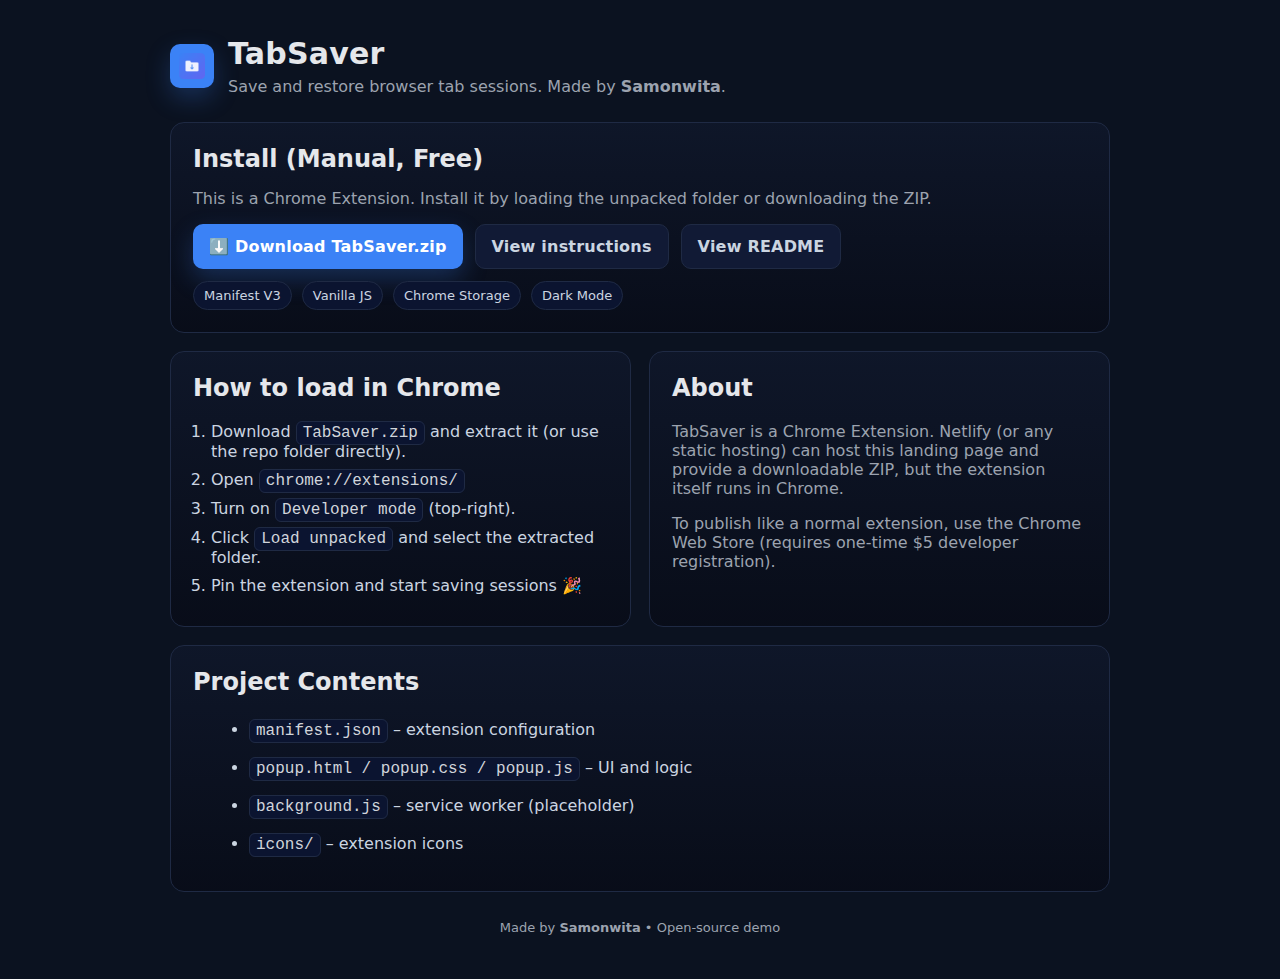
<file: index.html>
<!DOCTYPE html>
<html lang="en">
<head>
  <meta charset="utf-8" />
  <meta name="viewport" content="width=device-width,initial-scale=1" />
  <title>TabSaver – Save and Restore Tab Sessions</title>
  <link rel="icon" href="icons/icon.png" />
  <meta name="description" content="TabSaver is a Chrome extension to save and restore your browser tab sessions. Free, open-source, student-friendly." />
  <style>
    :root { --blue:#3b82f6; --gray:#6b7280; --muted:#9ca3af; --card:#0f172a; --border:#1f2a44; --bg:#0b1220; --text:#e5e7eb; }
    * { box-sizing:border-box; }
    body { margin:0; font-family:system-ui,-apple-system,Segoe UI,Roboto,Inter,Arial,sans-serif; background:var(--bg); color:var(--text); }
    .wrap { max-width:980px; margin:0 auto; padding:36px 20px 56px; }
    header { display:flex; align-items:center; gap:14px; margin-bottom:26px; }
    header .logo { width:44px; height:44px; border-radius:10px; background:var(--blue); display:grid; place-items:center; box-shadow:0 10px 25px rgba(59,130,246,.25); }
    header img { width:26px; height:26px; }
    h1 { margin:0; font-size:30px; letter-spacing:.2px; }
    .subtitle { color:var(--muted); margin:6px 0 0; }
    .grid { display:grid; grid-template-columns: 1fr; gap:18px; }
    @media(min-width:860px){ .grid{ grid-template-columns: 1fr 1fr; } }
    .card { background:linear-gradient(180deg, rgba(15,23,42,.9), rgba(8,12,24,.9)); border:1px solid var(--border); border-radius:14px; padding:22px; }
    .btn { display:inline-flex; align-items:center; gap:10px; padding:12px 16px; border-radius:10px; text-decoration:none; color:white; font-weight:700; letter-spacing:.2px; }
    .btn-primary { background:var(--blue); box-shadow:0 10px 25px rgba(59,130,246,.25); }
    .btn-primary:hover { filter:brightness(1.08); }
    .btn-secondary { background:#111a35; color:#cbd5e1; border:1px solid var(--border); }
    .btn-secondary:hover { filter:brightness(1.08); }
    ol { margin:0; padding-left:18px; }
    li { margin:9px 0; color:#cbd5e1; }
    .muted { color:var(--muted); }
    .mono { font-family: ui-monospace, SFMono-Regular, Menlo, Consolas, monospace; background:#0b1430; border:1px solid var(--border); padding:2px 6px; border-radius:6px; color:#d1d5db; }
    .stack { display:flex; gap:10px; flex-wrap:wrap; margin-top:12px; }
    .pill { border:1px solid var(--border); border-radius:999px; padding:6px 10px; color:#cbd5e1; font-size:13px; background:#0b1430; }
    footer { margin-top:28px; color:var(--muted); font-size:13px; text-align:center; }
    .hero-actions { display:flex; gap:12px; flex-wrap:wrap; margin-top:14px; }
  </style>
</head>
<body>
  <div class="wrap">
    <header>
      <div class="logo"><img src="icons/icon.png" alt="TabSaver" /></div>
      <div>
        <h1>TabSaver</h1>
        <p class="subtitle">Save and restore browser tab sessions. Made by <strong>Samonwita</strong>.</p>
      </div>
    </header>

    <section class="card" style="margin-bottom:18px;">
      <h2 style="margin:0 0 8px 0;">Install (Manual, Free)</h2>
      <p class="muted">This is a Chrome Extension. Install it by loading the unpacked folder or downloading the ZIP.</p>
      <div class="hero-actions">
        <a class="btn btn-primary" href="TabSaver.zip" download>⬇️ Download TabSaver.zip</a>
        <a class="btn btn-secondary" href="#instructions">View instructions</a>
        <a class="btn btn-secondary" href="README.md">View README</a>
      </div>
      <div class="stack">
        <span class="pill">Manifest V3</span>
        <span class="pill">Vanilla JS</span>
        <span class="pill">Chrome Storage</span>
        <span class="pill">Dark Mode</span>
      </div>
    </section>

    <div class="grid">
      <section id="instructions" class="card">
        <h2 style="margin-top:0">How to load in Chrome</h2>
        <ol>
          <li>Download <span class="mono">TabSaver.zip</span> and extract it (or use the repo folder directly).</li>
          <li>Open <span class="mono">chrome://extensions/</span></li>
          <li>Turn on <span class="mono">Developer mode</span> (top-right).</li>
          <li>Click <span class="mono">Load unpacked</span> and select the extracted folder.</li>
          <li>Pin the extension and start saving sessions 🎉</li>
        </ol>
      </section>
      <section class="card">
        <h2 style="margin-top:0">About</h2>
        <p class="muted">TabSaver is a Chrome Extension. Netlify (or any static hosting) can host this landing page and provide a downloadable ZIP, but the extension itself runs in Chrome.</p>
        <p class="muted">To publish like a normal extension, use the Chrome Web Store (requires one-time $5 developer registration).</p>
      </section>
    </div>

    <section class="card" style="margin-top:18px;">
      <h2 style="margin-top:0">Project Contents</h2>
      <ul class="muted" style="margin:8px 0 0 16px; line-height:1.7;">
        <li><span class="mono">manifest.json</span> – extension configuration</li>
        <li><span class="mono">popup.html / popup.css / popup.js</span> – UI and logic</li>
        <li><span class="mono">background.js</span> – service worker (placeholder)</li>
        <li><span class="mono">icons/</span> – extension icons</li>
      </ul>
    </section>

    <footer>Made by <strong>Samonwita</strong> • <span class="muted">Open-source demo</span></footer>
  </div>
</body>
</html>
</file>
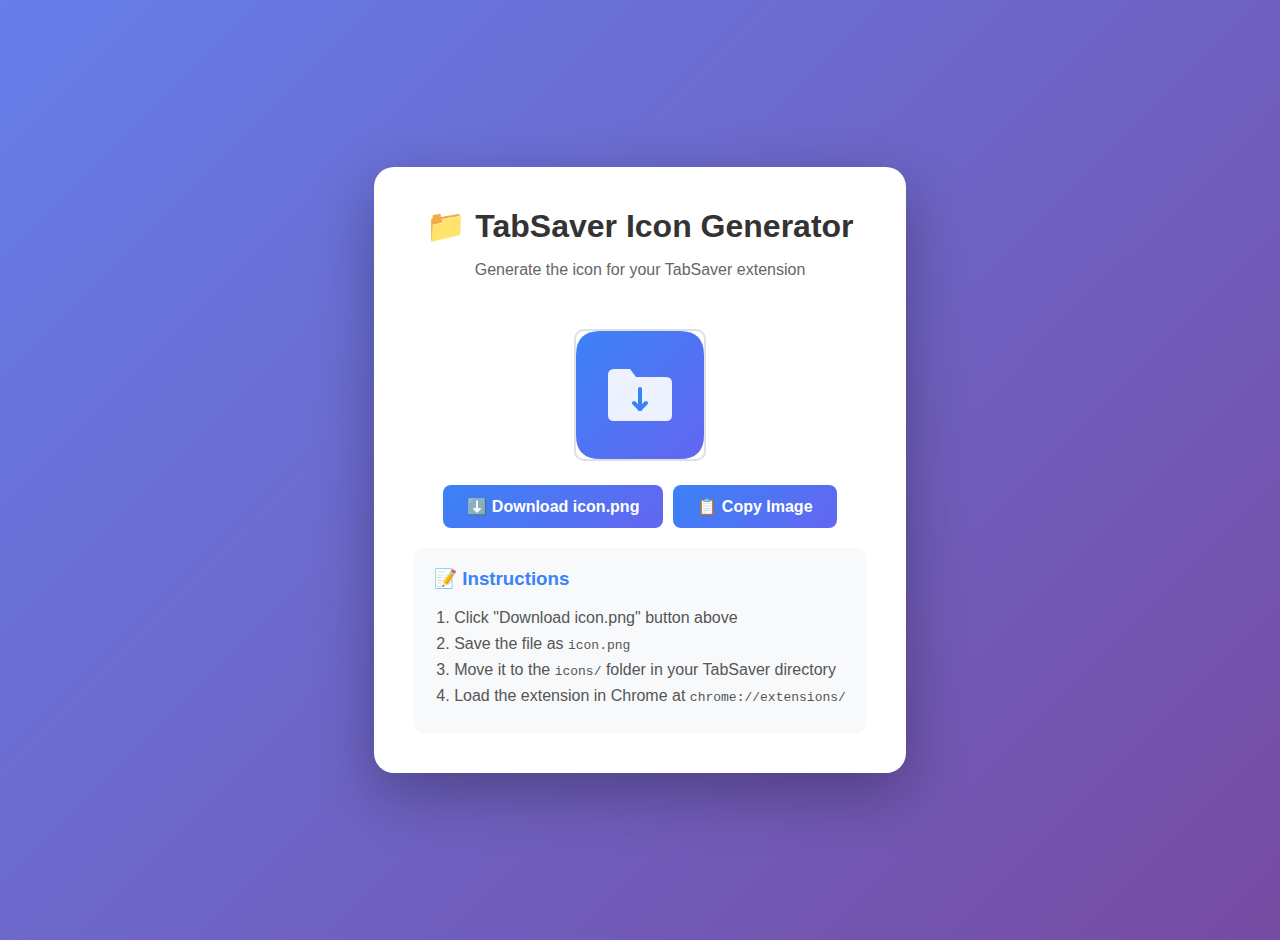
<file: icon-generator.html>
<!DOCTYPE html>
<html lang="en">
<head>
  <meta charset="UTF-8">
  <meta name="viewport" content="width=device-width, initial-scale=1.0">
  <title>TabSaver Icon Generator</title>
  <style>
    body {
      font-family: -apple-system, BlinkMacSystemFont, 'Segoe UI', sans-serif;
      display: flex;
      flex-direction: column;
      align-items: center;
      justify-content: center;
      min-height: 100vh;
      background: linear-gradient(135deg, #667eea 0%, #764ba2 100%);
      margin: 0;
      padding: 20px;
    }
    .container {
      background: white;
      border-radius: 20px;
      padding: 40px;
      box-shadow: 0 20px 60px rgba(0,0,0,0.3);
      text-align: center;
    }
    h1 {
      margin: 0 0 10px 0;
      color: #333;
    }
    p {
      color: #666;
      margin-bottom: 30px;
    }
    canvas {
      border: 2px solid #e0e0e0;
      border-radius: 10px;
      margin: 20px 0;
      cursor: pointer;
    }
    canvas:hover {
      border-color: #667eea;
    }
    .buttons {
      display: flex;
      gap: 10px;
      justify-content: center;
    }
    button {
      background: linear-gradient(135deg, #3B82F6 0%, #6366F1 100%);
      color: white;
      border: none;
      padding: 12px 24px;
      border-radius: 8px;
      font-size: 16px;
      cursor: pointer;
      font-weight: 600;
      transition: transform 0.2s;
    }
    button:hover {
      transform: translateY(-2px);
    }
    button:active {
      transform: translateY(0);
    }
    .success {
      color: #10b981;
      font-weight: 600;
      margin-top: 10px;
      opacity: 0;
      transition: opacity 0.3s;
    }
    .success.show {
      opacity: 1;
    }
    .instructions {
      text-align: left;
      background: #f8f9fa;
      padding: 20px;
      border-radius: 10px;
      margin-top: 20px;
      max-width: 500px;
    }
    .instructions h3 {
      margin-top: 0;
      color: #3B82F6;
    }
    .instructions ol {
      margin: 0;
      padding-left: 20px;
    }
    .instructions li {
      margin: 8px 0;
      color: #555;
    }
  </style>
</head>
<body>
  <div class="container">
    <h1>📁 TabSaver Icon Generator</h1>
    <p>Generate the icon for your TabSaver extension</p>
    
    <canvas id="iconCanvas" width="128" height="128"></canvas>
    
    <div class="buttons">
      <button onclick="downloadIcon()">⬇️ Download icon.png</button>
      <button onclick="copyToClipboard()">📋 Copy Image</button>
    </div>
    
    <div class="success" id="success"></div>
    
    <div class="instructions">
      <h3>📝 Instructions</h3>
      <ol>
        <li>Click "Download icon.png" button above</li>
        <li>Save the file as <code>icon.png</code></li>
        <li>Move it to the <code>icons/</code> folder in your TabSaver directory</li>
        <li>Load the extension in Chrome at <code>chrome://extensions/</code></li>
      </ol>
    </div>
  </div>

  <script>
    // Draw the icon
    const canvas = document.getElementById('iconCanvas');
    const ctx = canvas.getContext('2d');
    
    function drawIcon() {
      // Clear canvas
      ctx.clearRect(0, 0, 128, 128);
      
      // Draw rounded rectangle background with gradient
      const gradient = ctx.createLinearGradient(0, 0, 128, 128);
      gradient.addColorStop(0, '#3B82F6');
      gradient.addColorStop(1, '#6366F1');
      
      ctx.fillStyle = gradient;
      roundRect(ctx, 0, 0, 128, 128, 24);
      ctx.fill();
      
      // Draw folder icon
      ctx.fillStyle = 'rgba(255, 255, 255, 0.9)';
      ctx.beginPath();
      ctx.moveTo(32, 44);
      ctx.lineTo(32, 84);
      ctx.quadraticCurveTo(32, 90, 38, 90);
      ctx.lineTo(90, 90);
      ctx.quadraticCurveTo(96, 90, 96, 84);
      ctx.lineTo(96, 52);
      ctx.quadraticCurveTo(96, 46, 90, 46);
      ctx.lineTo(60, 46);
      ctx.lineTo(54, 38);
      ctx.lineTo(38, 38);
      ctx.quadraticCurveTo(32, 38, 32, 44);
      ctx.fill();
      
      // Draw save arrow
      ctx.strokeStyle = '#3B82F6';
      ctx.lineWidth = 4;
      ctx.lineCap = 'round';
      ctx.lineJoin = 'round';
      
      // Vertical line
      ctx.beginPath();
      ctx.moveTo(64, 58);
      ctx.lineTo(64, 78);
      ctx.stroke();
      
      // Arrow left
      ctx.beginPath();
      ctx.moveTo(64, 78);
      ctx.lineTo(58, 72);
      ctx.stroke();
      
      // Arrow right
      ctx.beginPath();
      ctx.moveTo(64, 78);
      ctx.lineTo(70, 72);
      ctx.stroke();
    }
    
    // Helper function to draw rounded rectangle
    function roundRect(ctx, x, y, width, height, radius) {
      ctx.beginPath();
      ctx.moveTo(x + radius, y);
      ctx.lineTo(x + width - radius, y);
      ctx.quadraticCurveTo(x + width, y, x + width, y + radius);
      ctx.lineTo(x + width, y + height - radius);
      ctx.quadraticCurveTo(x + width, y + height, x + width - radius, y + height);
      ctx.lineTo(x + radius, y + height);
      ctx.quadraticCurveTo(x, y + height, x, y + height - radius);
      ctx.lineTo(x, y + radius);
      ctx.quadraticCurveTo(x, y, x + radius, y);
      ctx.closePath();
    }
    
    // Download icon as PNG
    function downloadIcon() {
      canvas.toBlob(function(blob) {
        const url = URL.createObjectURL(blob);
        const a = document.createElement('a');
        a.href = url;
        a.download = 'icon.png';
        document.body.appendChild(a);
        a.click();
        document.body.removeChild(a);
        URL.revokeObjectURL(url);
        
        showSuccess('✅ Downloaded! Move it to the icons/ folder');
      });
    }
    
    // Copy image to clipboard
    async function copyToClipboard() {
      try {
        canvas.toBlob(async function(blob) {
          await navigator.clipboard.write([
            new ClipboardItem({ 'image/png': blob })
          ]);
          showSuccess('✅ Copied to clipboard!');
        });
      } catch (err) {
        showSuccess('❌ Copy failed - use Download instead');
      }
    }
    
    // Show success message
    function showSuccess(message) {
      const success = document.getElementById('success');
      success.textContent = message;
      success.classList.add('show');
      setTimeout(() => {
        success.classList.remove('show');
      }, 3000);
    }
    
    // Draw icon on load
    drawIcon();
  </script>
</body>
</html>
</file>
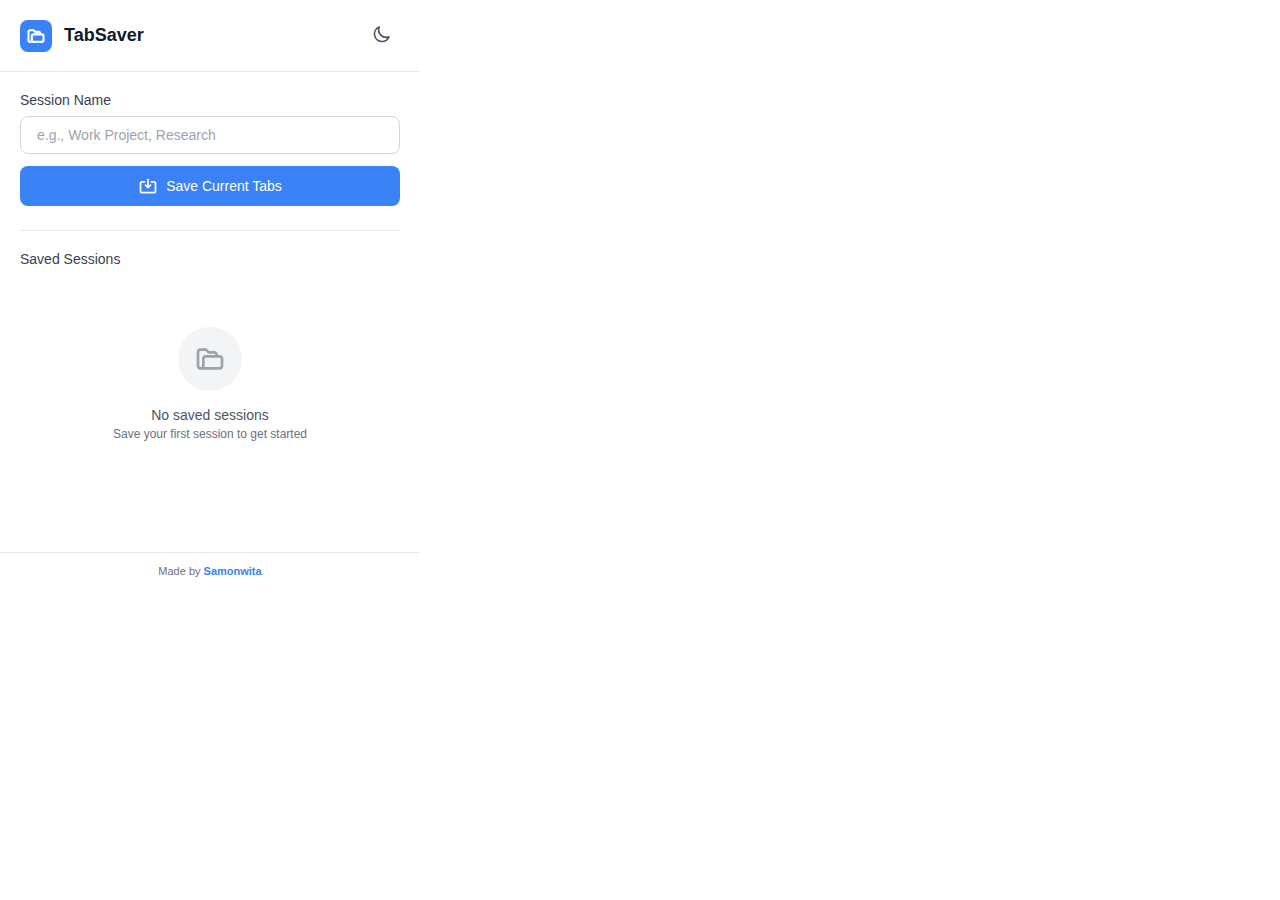
<file: popup.html>
<!DOCTYPE html>
<html lang="en">
<head>
  <meta charset="UTF-8">
  <meta name="viewport" content="width=device-width, initial-scale=1.0">
  <title>TabSaver</title>
  <!-- Link to our custom CSS file for styling -->
  <link rel="stylesheet" href="popup.css">
</head>
<body>
  
  <!-- 
    ========================================
    TABSAVER CHROME EXTENSION
    ========================================
    This is a Chrome extension that helps users save and manage their browser tabs.
    
    Features:
    - Save current open tabs as a session
    - Restore saved sessions by reopening all tabs
    - Rename sessions to organize them better
    - Delete sessions that are no longer needed
    - Dark mode support for better eye comfort
    
    Structure:
    1. Header - Contains the logo and dark mode toggle
    2. Main Content - Input field and save button
    3. Sessions List - Displays all saved sessions
    4. Rename Modal - Popup dialog for renaming sessions
  -->
  
  <!-- ========================================
       HEADER SECTION
       ========================================
       This section displays the app logo and title at the top.
       It also includes a dark mode toggle button.
  -->
  <header class="header">
    <div class="header-content">
      <!-- Left side: Logo and title -->
      <div class="header-left">
        <!-- Icon badge with folder icon (SVG) -->
        <div class="icon-badge">
          <svg class="icon" fill="none" stroke="currentColor" viewBox="0 0 24 24">
            <!-- Folder icon path - this creates the visual folder shape -->
            <path stroke-linecap="round" stroke-linejoin="round" stroke-width="2.5" d="M5 19a2 2 0 01-2-2V7a2 2 0 012-2h4l2 2h4a2 2 0 012 2v1M5 19h14a2 2 0 002-2v-5a2 2 0 00-2-2H9a2 2 0 00-2 2v5a2 2 0 01-2 2z"></path>
          </svg>
        </div>
        <!-- Main title of the extension -->
        <h1 class="title">TabSaver</h1>
      </div>
      
      <!-- Right side: Dark mode toggle button -->
      <!-- This button switches between light and dark themes -->
      <button id="darkModeToggle" class="icon-btn">
        <!-- Sun icon - shown in dark mode -->
        <svg id="sunIcon" class="icon hidden" fill="none" stroke="currentColor" viewBox="0 0 24 24">
          <path stroke-linecap="round" stroke-linejoin="round" stroke-width="2" d="M12 3v1m0 16v1m9-9h-1M4 12H3m15.364 6.364l-.707-.707M6.343 6.343l-.707-.707m12.728 0l-.707.707M6.343 17.657l-.707.707M16 12a4 4 0 11-8 0 4 4 0 018 0z"></path>
        </svg>
        <!-- Moon icon - shown in light mode (default) -->
        <svg id="moonIcon" class="icon" fill="none" stroke="currentColor" viewBox="0 0 24 24">
          <path stroke-linecap="round" stroke-linejoin="round" stroke-width="2" d="M20.354 15.354A9 9 0 018.646 3.646 9.003 9.003 0 0012 21a9.003 9.003 0 008.354-5.646z"></path>
        </svg>
      </button>
    </div>
  </header>

  <!-- ========================================
       MAIN CONTENT AREA
       ========================================
       This is where users interact with the extension.
       Contains the input field for naming sessions and the save button.
  -->
  <main class="main-content">
    
    <!-- ========================================
         SAVE SESSION SECTION
         ========================================
         Users enter a session name and click the button to save all current tabs.
    -->
    <div class="save-section">
      <!-- Label for the input field (good accessibility practice) -->
      <label class="label" for="sessionNameInput">Session Name</label>
      
      <!-- Text input where users type the session name -->
      <!-- If left empty, a default name with timestamp will be generated -->
      <input 
        type="text" 
        id="sessionNameInput" 
        placeholder="e.g., Work Project, Research" 
        class="input"
      >
      
      <!-- Button to save all currently open tabs -->
      <!-- When clicked, it triggers the saveCurrentTabs() function in popup.js -->
      <button id="saveTabsBtn" class="btn btn-primary">
        <!-- Download/save icon (SVG) -->
        <svg class="icon" fill="none" stroke="currentColor" viewBox="0 0 24 24">
          <path stroke-linecap="round" stroke-linejoin="round" stroke-width="2" d="M8 7H5a2 2 0 00-2 2v9a2 2 0 002 2h14a2 2 0 002-2V9a2 2 0 00-2-2h-3m-1 4l-3 3m0 0l-3-3m3 3V4"></path>
        </svg>
        <span>Save Current Tabs</span>
      </button>
    </div>

    <!-- Visual separator line between sections -->
    <div class="divider"></div>

    <!-- ========================================
         SAVED SESSIONS LIST
         ========================================
         This section displays all previously saved sessions.
         Sessions are created dynamically using JavaScript.
    -->
    <div class="sessions-section">
      <h2 class="section-title">Saved Sessions</h2>
      
      <!-- Container for session cards -->
      <!-- The JavaScript will add session cards here dynamically -->
      <div id="sessionsList" class="sessions-list">
        
        <!-- Empty State - Only shown when no sessions exist -->
        <!-- This provides a better user experience than showing nothing -->
        <div id="emptyState" class="empty-state">
          <div class="empty-icon">
            <!-- Folder icon for empty state -->
            <svg class="icon" fill="none" stroke="currentColor" viewBox="0 0 24 24">
              <path stroke-linecap="round" stroke-linejoin="round" stroke-width="2" d="M5 19a2 2 0 01-2-2V7a2 2 0 012-2h4l2 2h4a2 2 0 012 2v1M5 19h14a2 2 0 002-2v-5a2 2 0 00-2-2H9a2 2 0 00-2 2v5a2 2 0 01-2 2z"></path>
            </svg>
          </div>
          <p class="empty-title">No saved sessions</p>
          <p class="empty-subtitle">Save your first session to get started</p>
        </div>
      </div>
    </div>

  </main>

  <!-- ========================================
       FOOTER
       ========================================
  -->
  <footer style="text-align: center; padding: 12px; border-top: 1px solid #e5e7eb; font-size: 11px; color: #6b7280;">
    Made by <strong style="color: #3b82f6;">Samonwita</strong>
  </footer>

  <!-- ========================================
       RENAME MODAL (POPUP DIALOG)
       ========================================
       This is a modal dialog that appears when user wants to rename a session.
       It's hidden by default and shown via JavaScript when needed.
       The "hidden" class hides it initially using CSS display: none.
  -->
  <div id="renameModal" class="modal hidden">
    <div class="modal-content">
      <!-- Modal title -->
      <h3 class="modal-title">Rename Session</h3>
      
      <!-- Input field for new session name -->
      <!-- Pre-filled with current name when modal opens -->
      <input 
        type="text" 
        id="renameInput" 
        placeholder="Enter new name" 
        class="input"
      >
      
      <!-- Action buttons -->
      <div class="modal-actions">
        <!-- Cancel button - closes modal without saving changes -->
        <button id="cancelRenameBtn" class="btn btn-secondary">
          Cancel
        </button>
        <!-- Confirm button - saves the new name and updates the session -->
        <button id="confirmRenameBtn" class="btn btn-primary">
          Rename
        </button>
      </div>
    </div>
  </div>

  <!-- ========================================
       JAVASCRIPT FILE
       ========================================
       This links to our main JavaScript file that handles all the logic:
       - Saving tabs to storage
       - Loading and displaying sessions
       - Opening, renaming, and deleting sessions
       - Dark mode functionality
  -->
  <script src="popup.js"></script>
</body>
</html>
</file>
<file: popup.css>
/* ================================================================
   TABSAVER - COMPLETE STYLESHEET
   ================================================================
   
   This CSS file contains all the styling for the TabSaver extension.
   We're using plain CSS (no frameworks) for better performance and control.
   
   Main Sections:
   1. Reset & Base Styles - Browser default overrides
   2. Header - Logo and dark mode toggle
   3. Main Content - Input and button styling
   4. Session Cards - List of saved sessions
   5. Modal - Rename dialog popup
   6. Dark Mode - Styles for dark theme
   7. Animations - Smooth transitions and effects
   
   Color Scheme:
   - Primary Blue: #3b82f6
   - Gray Scale: #111827 (dark) to #f9fafb (light)
   - Success Green: #10b981
   - Error Red: #ef4444
   ================================================================ */

/* ================================================================
   RESET & BASE STYLES
   ================================================================
   These styles reset browser defaults and set up basic styling.
   This ensures consistency across different browsers.
*/

/* Universal selector - applies to all elements */
* {
  margin: 0;           /* Remove default margins */
  padding: 0;          /* Remove default padding */
  box-sizing: border-box;  /* Include padding/border in element width */
}

/* Body - Main container for our extension popup */
body {
  width: 420px;        /* Fixed width for the popup */
  height: 600px;       /* Fixed height for the popup */
  font-family: -apple-system, BlinkMacSystemFont, 'Segoe UI', 'Roboto', 'Oxygen', 'Ubuntu', sans-serif;
  /* ^^ Uses system fonts for native look on each OS */
  background: #ffffff;  /* White background */
  color: #111827;      /* Dark text color */
  overflow: hidden;    /* Prevent scrollbars on body */
}

/* ================================================================
   UTILITY CLASSES
   ================================================================
   Small helper classes that can be reused throughout the app
*/

/* Hide elements completely (used for empty states and modal) */
.hidden {
  display: none !important;  /* !important ensures it overrides other styles */
}

/* Standard icon size - used for all SVG icons */
.icon {
  width: 20px;
  height: 20px;
}

/* ================================================================
   HEADER SECTION
   ================================================================
   The header contains the app logo and dark mode toggle button.
   It stays fixed at the top of the popup.
*/

.header {
  background: #ffffff;               /* White background */
  border-bottom: 1px solid #e5e7eb; /* Subtle gray border */
  padding: 16px 20px;                /* Space around content */
}

/* Flexbox container for header content */
.header-content {
  display: flex;                      /* Use flexbox layout */
  align-items: center;                /* Vertically center items */
  justify-content: space-between;     /* Space between left and right sides */
}

/* Left side of header (logo + title) */
.header-left {
  display: flex;           /* Use flexbox */
  align-items: center;     /* Vertically center */
  gap: 12px;              /* Space between icon and title */
}

/* Square badge containing the folder icon */
.icon-badge {
  width: 32px;             /* Square dimensions */
  height: 32px;
  background: #3b82f6;     /* Blue background */
  border-radius: 8px;      /* Rounded corners */
  display: flex;           /* Use flexbox to center icon */
  align-items: center;     /* Center vertically */
  justify-content: center; /* Center horizontally */
}

/* Make the icon inside the badge white */
.icon-badge .icon {
  stroke: #ffffff;
}

/* Main "TabSaver" title */
.title {
  font-size: 18px;        /* Larger text */
  font-weight: 600;       /* Semi-bold */
  color: #111827;         /* Dark gray */
}

/* Dark mode toggle button (icon button) */
.icon-btn {
  padding: 8px;                        /* Space around icon */
  background: none;                    /* Transparent background */
  border: none;                        /* Remove default button border */
  border-radius: 8px;                  /* Rounded corners */
  cursor: pointer;                     /* Show pointer on hover */
  transition: background-color 0.2s;   /* Smooth background change */
}

/* Hover effect for icon button */
.icon-btn:hover {
  background: #f3f4f6;  /* Light gray background on hover */
}

/* Icon color inside the button */
.icon-btn .icon {
  stroke: #4b5563;  /* Medium gray */
}

/* ================================================================
   MAIN CONTENT AREA
   ================================================================
   The scrollable area containing the input field and sessions list.
   Height is calculated: 100% minus 72px (header height)
*/

.main-content {
  padding: 20px;                    /* Space around content */
  height: calc(100% - 72px - 48px); /* Full height minus header and footer */
  overflow-y: auto;                 /* Enable vertical scrolling */
}

/* ================================================================
   SAVE SESSION SECTION
   ================================================================
   Contains the input field and button for saving new sessions
*/

.save-section {
  margin-bottom: 24px;  /* Space below this section */
}

/* Label above the input field */
.label {
  display: block;           /* Takes full width */
  font-size: 14px;          /* Small text */
  font-weight: 500;         /* Medium weight */
  color: #374151;           /* Dark gray */
  margin-bottom: 8px;       /* Space below label */
}

/* Text input field styling */
.input {
  width: 100%;                    /* Full width */
  padding: 10px 16px;             /* Space inside input */
  background: #ffffff;            /* White background */
  border: 1px solid #d1d5db;      /* Gray border */
  border-radius: 8px;             /* Rounded corners */
  font-size: 14px;                /* Text size */
  color: #111827;                 /* Text color */
  transition: border-color 0.2s, box-shadow 0.2s;  /* Smooth transitions */
}

/* Placeholder text color (the hint text) */
.input::placeholder {
  color: #9ca3af;  /* Light gray */
}

/* When user clicks on the input (focus state) */
.input:focus {
  outline: none;                     /* Remove default browser outline */
  border-color: #3b82f6;             /* Blue border */
  box-shadow: 0 0 0 3px rgba(59, 130, 246, 0.1);  /* Blue glow effect */
}

.btn {
  width: 100%;
  padding: 10px 16px;
  border: none;
  border-radius: 8px;
  font-size: 14px;
  font-weight: 500;
  cursor: pointer;
  display: flex;
  align-items: center;
  justify-content: center;
  gap: 8px;
  transition: background-color 0.2s;
}

.btn-primary {
  background: #3b82f6;
  color: #ffffff;
  margin-top: 12px;
}

.btn-primary:hover {
  background: #2563eb;
}

.btn-secondary {
  background: #f3f4f6;
  color: #374151;
}

.btn-secondary:hover {
  background: #e5e7eb;
}

button:active {
  transform: scale(0.97);
}

/* Divider */
.divider {
  height: 1px;
  background: #e5e7eb;
  margin: 20px 0;
}

/* Sessions Section */
.sessions-section {
  margin-bottom: 20px;
}

.section-title {
  font-size: 14px;
  font-weight: 500;
  color: #374151;
  margin-bottom: 12px;
}

.sessions-list {
  display: flex;
  flex-direction: column;
  gap: 8px;
}

/* Session Card */
.session-card {
  border: 1px solid #e5e7eb;
  border-radius: 8px;
  padding: 16px;
  cursor: pointer;
  transition: background-color 0.15s;
}

.session-card:hover {
  background-color: #f9fafb;
}

.session-content {
  display: flex;
  align-items: center;
  justify-content: space-between;
}

.session-info {
  flex: 1;
  min-width: 0;
  padding-right: 12px;
}

.session-name {
  font-size: 14px;
  font-weight: 500;
  color: #111827;
  margin-bottom: 4px;
  overflow: hidden;
  text-overflow: ellipsis;
  white-space: nowrap;
}

.session-meta {
  display: flex;
  align-items: center;
  gap: 8px;
  font-size: 12px;
  color: #6b7280;
}

.tab-badge {
  display: inline-flex;
  align-items: center;
  padding: 2px 8px;
  background: #eff6ff;
  color: #2563eb;
  border-radius: 4px;
  font-weight: 500;
}

.session-actions {
  display: flex;
  align-items: center;
  gap: 6px;
}

.action-btn {
  padding: 8px;
  border: none;
  border-radius: 6px;
  cursor: pointer;
  transition: background-color 0.2s;
}

/* Open button - blue by default */
.action-btn.always-visible {
  background: #3b82f6;
}

.action-btn.always-visible .icon {
  stroke: #ffffff;
}

.action-btn.always-visible:hover {
  background: #2563eb;
}

/* Rename button - light gray by default */
.action-btn:not(.always-visible):not(.delete) {
  background: #f3f4f6;
}

.action-btn:not(.always-visible):not(.delete):hover {
  background: #3b82f6;
}

.action-btn:not(.always-visible):not(.delete):hover .icon {
  stroke: #ffffff;
}

/* Delete button - light gray by default */
.action-btn.delete {
  background: #f3f4f6;
}

.action-btn.delete:hover {
  background: #ef4444;
}

.action-btn.delete:hover .icon {
  stroke: #ffffff;
}

.action-btn .icon {
  width: 16px;
  height: 16px;
  stroke: #6b7280;
}

/* Empty State */
.empty-state {
  text-align: center;
  padding: 48px 0;
}

.empty-icon {
  width: 64px;
  height: 64px;
  background: #f3f4f6;
  border-radius: 50%;
  display: flex;
  align-items: center;
  justify-content: center;
  margin: 0 auto 16px;
}

.empty-icon .icon {
  width: 32px;
  height: 32px;
  stroke: #9ca3af;
}

.empty-title {
  font-size: 14px;
  font-weight: 500;
  color: #4b5563;
  margin-bottom: 4px;
}

.empty-subtitle {
  font-size: 12px;
  color: #6b7280;
}

/* Modal */
.modal {
  position: fixed;
  inset: 0;
  background: rgba(0, 0, 0, 0.5);
  display: flex;
  align-items: center;
  justify-content: center;
  z-index: 50;
  backdrop-filter: blur(8px);
  animation: fadeIn 0.2s ease-out;
}

.modal-content {
  background: #ffffff;
  border-radius: 12px;
  padding: 24px;
  width: 320px;
  margin: 0 16px;
  box-shadow: 0 20px 25px -5px rgba(0, 0, 0, 0.1);
  animation: slideUp 0.2s ease-out;
}

.modal-title {
  font-size: 16px;
  font-weight: 600;
  color: #111827;
  margin-bottom: 16px;
}

.modal-actions {
  display: flex;
  gap: 12px;
  margin-top: 16px;
}

.modal-actions .btn {
  flex: 1;
  width: auto; /* Override any width settings */
  min-width: 0; /* Allow flexbox to control width */
  margin-top: 0; /* Remove any margin from buttons in modal */
}

/* Feedback Toast */
.feedback-toast {
  position: fixed;
  top: 20px;
  left: 50%;
  transform: translateX(-50%);
  display: flex;
  align-items: center;
  gap: 8px;
  padding: 10px 16px;
  border-radius: 8px;
  font-size: 14px;
  font-weight: 500;
  box-shadow: 0 10px 15px -3px rgba(0, 0, 0, 0.1);
  z-index: 100;
  animation: slideDown 0.3s ease-out;
}

.feedback-toast.success {
  background: #10b981;
  color: #ffffff;
}

.feedback-toast.error {
  background: #ef4444;
  color: #ffffff;
}

.feedback-toast .icon {
  width: 16px;
  height: 16px;
}

/* Scrollbar */
::-webkit-scrollbar {
  width: 8px;
}

::-webkit-scrollbar-track {
  background: transparent;
}

::-webkit-scrollbar-thumb {
  background: rgba(156, 163, 175, 0.3);
  border-radius: 4px;
}

::-webkit-scrollbar-thumb:hover {
  background: rgba(156, 163, 175, 0.5);
}

/* Animations */
@keyframes fadeIn {
  from { opacity: 0; }
  to { opacity: 1; }
}

@keyframes slideUp {
  from {
    opacity: 0;
    transform: translateY(20px) scale(0.95);
  }
  to {
    opacity: 1;
    transform: translateY(0) scale(1);
  }
}

@keyframes slideDown {
  from {
    opacity: 0;
    transform: translateY(-20px);
  }
  to {
    opacity: 1;
    transform: translateY(0);
  }
}

/* Dark Mode */
.dark body {
  background: #111827;
  color: #ffffff;
}

.dark .header {
  background: #1f2937;
  border-bottom-color: #374151;
}

.dark .title {
  color: #ffffff;
}

.dark .icon-btn:hover {
  background: #374151;
}

.dark .icon-btn .icon {
  stroke: #9ca3af;
}

.dark .label {
  color: #d1d5db;
}

.dark .input {
  background: #1f2937;
  border-color: #4b5563;
  color: #ffffff;
}

.dark .divider {
  background: #374151;
}

.dark .section-title {
  color: #d1d5db;
}

.dark .session-card {
  border-color: #374151;
}

.dark .session-card:hover {
  background-color: #1f2937;
}

.dark .session-name {
  color: #ffffff;
}

.dark .session-meta {
  color: #9ca3af;
}

.dark .tab-badge {
  background: rgba(37, 99, 235, 0.2);
  color: #60a5fa;
}

.dark .action-btn:not(.always-visible):not(.delete) {
  background: #374151;
}

.dark .action-btn:not(.always-visible):not(.delete):hover {
  background: #3b82f6;
}

.dark .action-btn.delete {
  background: #374151;
}

.dark .action-btn.delete:hover {
  background: #ef4444;
}

.dark .empty-icon {
  background: #1f2937;
}

.dark .empty-title {
  color: #9ca3af;
}

.dark .empty-subtitle {
  color: #6b7280;
}

.dark .modal-content {
  background: #1f2937;
}

.dark .modal-title {
  color: #ffffff;
}

.dark .btn-secondary {
  background: #374151;
  color: #d1d5db;
}

.dark .btn-secondary:hover {
  background: #4b5563;
}

.dark ::-webkit-scrollbar-thumb {
  background: rgba(75, 85, 99, 0.3);
}

.dark ::-webkit-scrollbar-thumb:hover {
  background: rgba(75, 85, 99, 0.5);
}

/* Footer dark mode */
.dark footer {
  border-top-color: #374151;
  color: #9ca3af;
}
</file>
